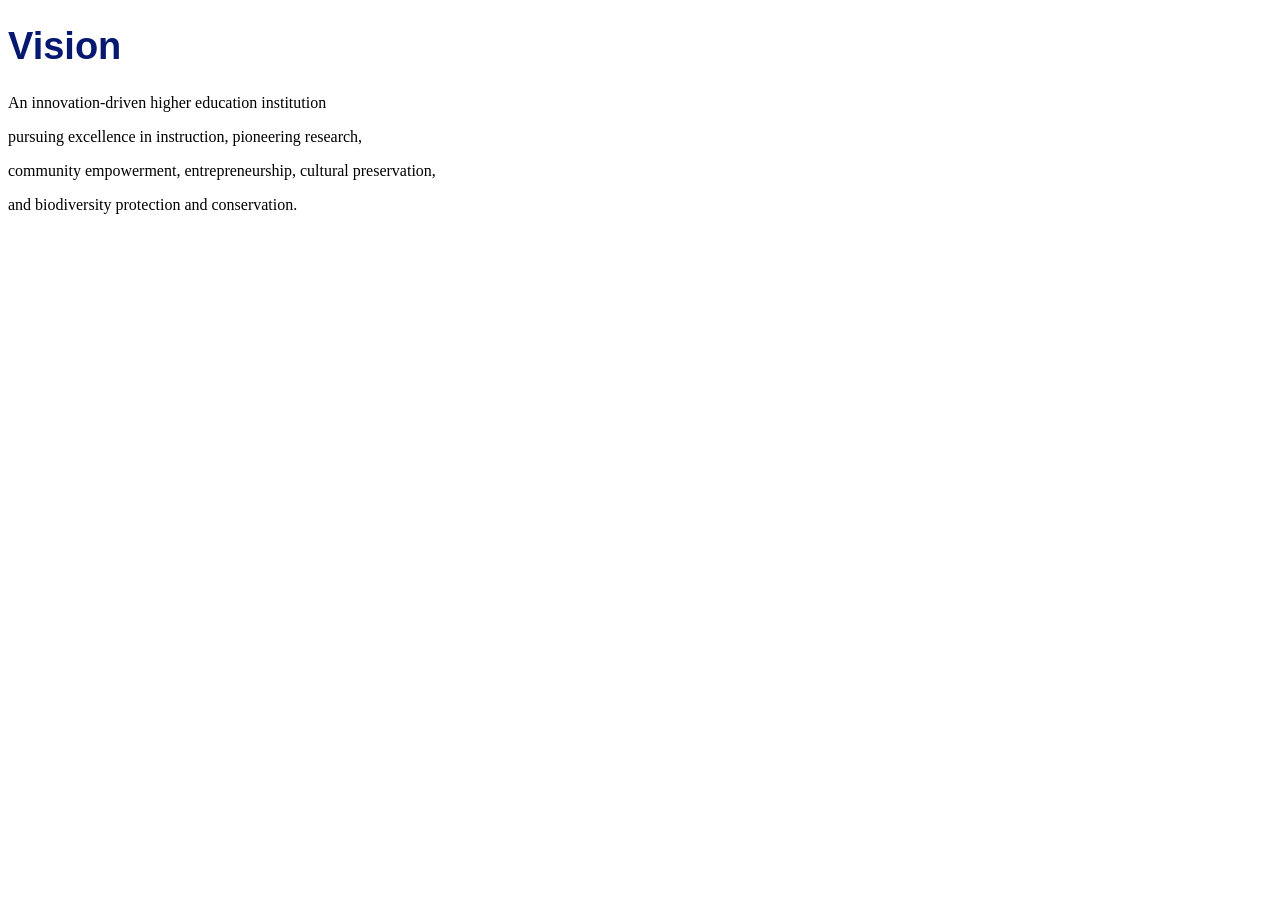
<file: ascvmgo.html>
<!DOCTYPE html>
<html>
<head>
	<meta charset="utf-8">
	<meta name="viewport" content="width=device-width, initial-scale=1">
	<title>vmgo</title>
</head>
<body>
	<h1 style=" font-family: Roboto, Sans-serif;
    font-size: 38px;
    font-weight: 600;
    color: #071870;">Vision</h1>
    <p>An innovation-driven higher education institution</p>  <p>pursuing excellence in instruction, pioneering research,</p>  <p>community empowerment, entrepreneurship, cultural preservation,</p> <p>and biodiversity protection and conservation.</p>
</body>
</html>
</file>
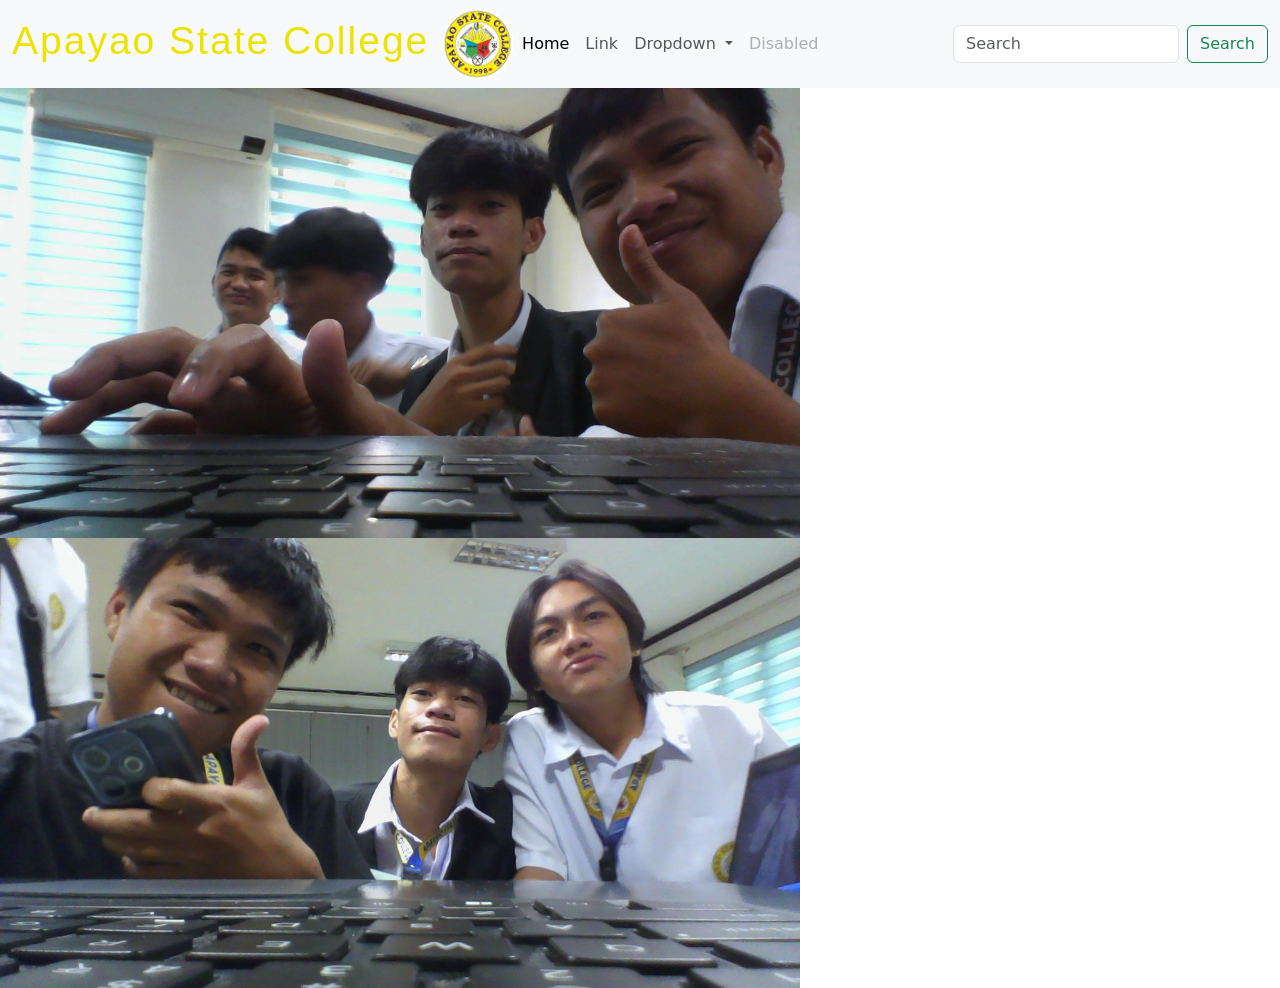
<file: college.html>
<!DOCTYPE html>
<html>
<head>
	<meta charset="utf-8">
	<meta name="viewport" content="width=device-width, initial-scale=1">
	<title>College School</title>
	<link href="https://cdn.jsdelivr.net/npm/bootstrap@5.3.8/dist/css/bootstrap.min.css" rel="stylesheet" integrity="sha384-sRIl4kxILFvY47J16cr9ZwB07vP4J8+LH7qKQnuqkuIAvNWLzeN8tE5YBujZqJLB" crossorigin="anonymous">
	<script src="https://cdn.jsdelivr.net/npm/bootstrap@5.3.8/dist/js/bootstrap.bundle.min.js" integrity="sha384-FKyoEForCGlyvwx9Hj09JcYn3nv7wiPVlz7YYwJrWVcXK/BmnVDxM+D2scQbITxI" crossorigin="anonymous"></script>
</head>
<body>
	<nav class="navbar navbar-expand-lg bg-body-tertiary">
  <div class="container-fluid">
    <a style="    font-family: Rufina, Sans-serif;
    font-size: 39px;
    font-weight: 400;
    letter-spacing: 2px;
    color: #ECE300;">Apayao State College <img src="asc.jpeg" style="height: 8vh;border-radius: 50%;"> </a>
    <button class="navbar-toggler" type="button" data-bs-toggle="collapse" data-bs-target="#navbarSupportedContent" aria-controls="navbarSupportedContent" aria-expanded="false" aria-label="Toggle navigation">
      <span class="navbar-toggler-icon"></span>
    </button>
    <div class="collapse navbar-collapse" id="navbarSupportedContent">
      <ul class="navbar-nav me-auto mb-2 mb-lg-0">
        <li class="nav-item">
          <a class="nav-link active" aria-current="page" href="#">Home</a>
        </li>
        <li class="nav-item">
          <a class="nav-link" href="#">Link</a>
        </li>
        <li class="nav-item dropdown">
          <a class="nav-link dropdown-toggle" href="#" role="button" data-bs-toggle="dropdown" aria-expanded="false">
            Dropdown
          </a>
          <ul class="dropdown-menu">
            <li><a class="dropdown-item" href="#">Action</a></li>
            <li><a class="dropdown-item" href="#">Another action</a></li>
            <li><hr class="dropdown-divider"></li>
            <li><a class="dropdown-item" href="#">Something else here</a></li>
          </ul>
        </li>
        <li class="nav-item">
          <a class="nav-link disabled" aria-disabled="true">Disabled</a>
        </li>
      </ul>
      <form class="d-flex" role="search">
        <input class="form-control me-2" type="search" placeholder="Search" aria-label="Search"/>
        <button class="btn btn-outline-success" type="submit">Search</button>
      </form>
    </div>
  </div>
</nav>
</body>
<img src="it1.jpg" style="height: 50vh;">
<img src="it2.jpg" style="height: 50vh;">
</html>
</file>
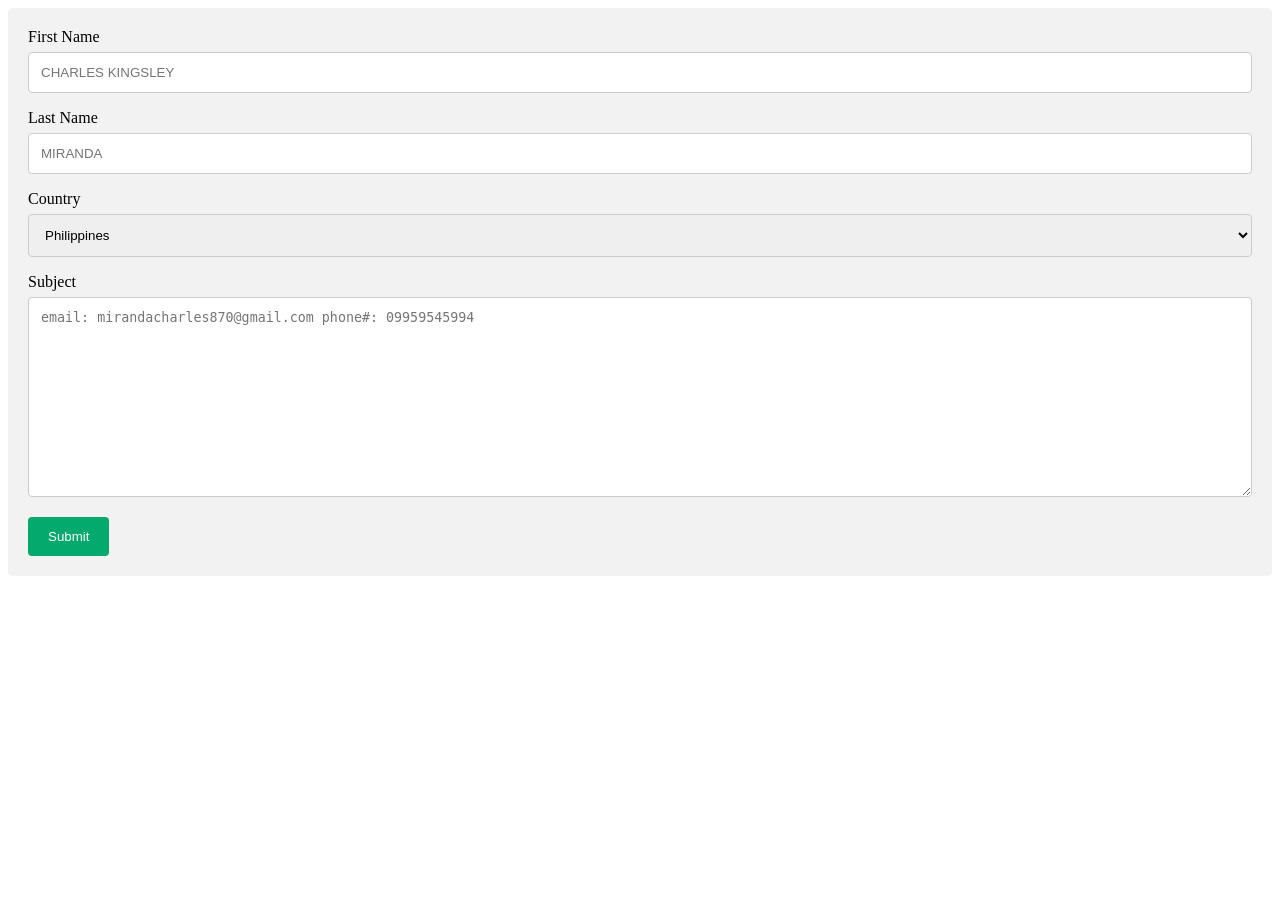
<file: contacts.html>
<!DOCTYPE html>
<html>
<head>
	<meta charset="utf-8">
	<meta name="viewport" content="width=device-width, initial-scale=1">
	<title>Contacts</title>
	<link rel="stylesheet" type="text/css" href="contact.css">
</head>
<body>
	<div class="container">
  <form action="action_page.php">

    <label for="fname">First Name</label>
    <input type="text" id="fname" name="firstname" placeholder="CHARLES KINGSLEY">

    <label for="lname">Last Name</label>
    <input type="text" id="lname" name="lastname" placeholder="MIRANDA">

    <label for="country">Country</label>
    <select id="country" name="country">
      <option value="usa">Philippines</option>
      <option value="australia">Australia</option>
      <option value="canada">Canada</option>
      <option value="usa">USA</option>
    </select>

    <label for="subject">Subject</label>
    <textarea id="subject" name="subject" placeholder="email: mirandacharles870@gmail.com phone#: 09959545994" style="height:200px"></textarea>

    <input type="submit" value="Submit">

  </form>
</div>
</body>
</html>
</file>
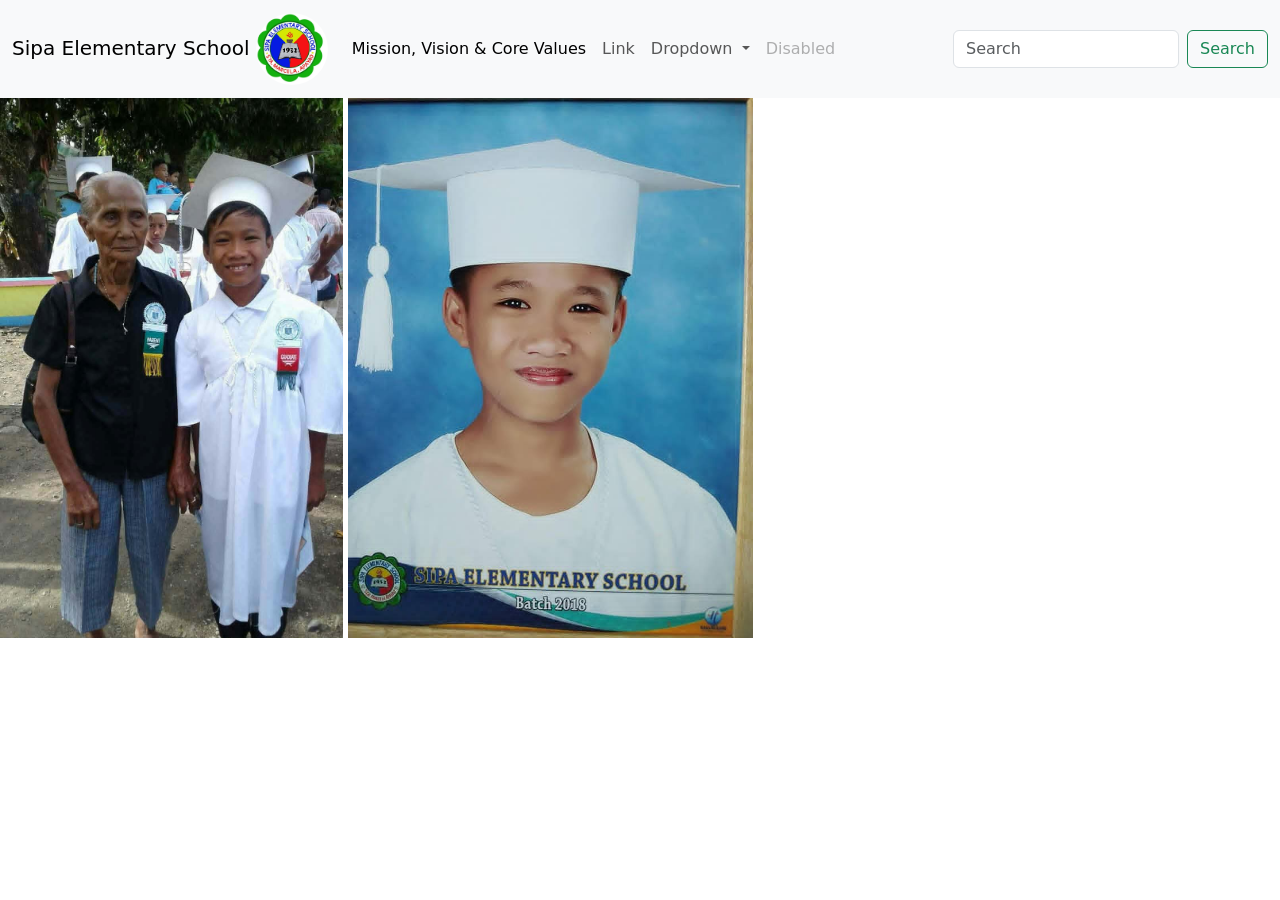
<file: elementary.html>
<!DOCTYPE html>
<html>
<head>
	<meta charset="utf-8">
	<meta name="viewport" content="width=device-width, initial-scale=1">
	<title>Elementary School</title>
	<link href="https://cdn.jsdelivr.net/npm/bootstrap@5.3.8/dist/css/bootstrap.min.css" rel="stylesheet" integrity="sha384-sRIl4kxILFvY47J16cr9ZwB07vP4J8+LH7qKQnuqkuIAvNWLzeN8tE5YBujZqJLB" crossorigin="anonymous">
	<script src="https://cdn.jsdelivr.net/npm/bootstrap@5.3.8/dist/js/bootstrap.bundle.min.js" integrity="sha384-FKyoEForCGlyvwx9Hj09JcYn3nv7wiPVlz7YYwJrWVcXK/BmnVDxM+D2scQbITxI" crossorigin="anonymous"></script>
</head>
  <style>
    .carousel-inner div {
    min-height: 80vh;
  }
      .carousel-inner div:nth-child(1){
      background-color: darkcyan;
    }
        .carousel-inner div:nth-child(2){
      background-color: darkgrey;
    }
        .carousel-inner div:nth-child(3){
      background-color: green;
    }
  </style>
<body>
	<nav class="navbar navbar-expand-lg bg-body-tertiary">
  <div class="container-fluid">
    <a class="navbar-brand" href="#">Sipa Elementary School <img src="ses.jpg" style="height: 8vh;border-radius: 50%;"></a>
    <button class="navbar-toggler" type="button" data-bs-toggle="collapse" data-bs-target="#navbarSupportedContent" aria-controls="navbarSupportedContent" aria-expanded="false" aria-label="Toggle navigation">
      <span class="navbar-toggler-icon"></span>
    </button>
    <div class="collapse navbar-collapse" id="navbarSupportedContent">
      <ul class="navbar-nav me-auto mb-2 mb-lg-0">
        <li class="nav-item">
          <a class="nav-link active" aria-current="page" href="mission_vision.html">Mission, Vision & Core Values</a>
        </li>
        <li class="nav-item">
          <a class="nav-link" href="#">Link</a>
        </li>
        <li class="nav-item dropdown">
          <a class="nav-link dropdown-toggle" href="#" role="button" data-bs-toggle="dropdown" aria-expanded="false">
            Dropdown
          </a>
          <ul class="dropdown-menu">
            <li><a class="dropdown-item" href="#">Action</a></li>
            <li><a class="dropdown-item" href="#">Another action</a></li>
            <li><hr class="dropdown-divider"></li>
            <li><a class="dropdown-item" href="#">Something else here</a></li>
          </ul>
        </li>
        <li class="nav-item">
          <a class="nav-link disabled" aria-disabled="true">Disabled</a>
        </li>
      </ul>
      <form class="d-flex" role="search">
        <input class="form-control me-2" type="search" placeholder="Search" aria-label="Search"/>
        <button class="btn btn-outline-success" type="submit">Search</button>
      </form>
      
  </div>
</nav>

</div>
    </div>
</body>
  <img src="elem.jpg" style="height: 60vh;">
  <img src="elem1.jpg" style="height: 60vh;">
</html>
</file>
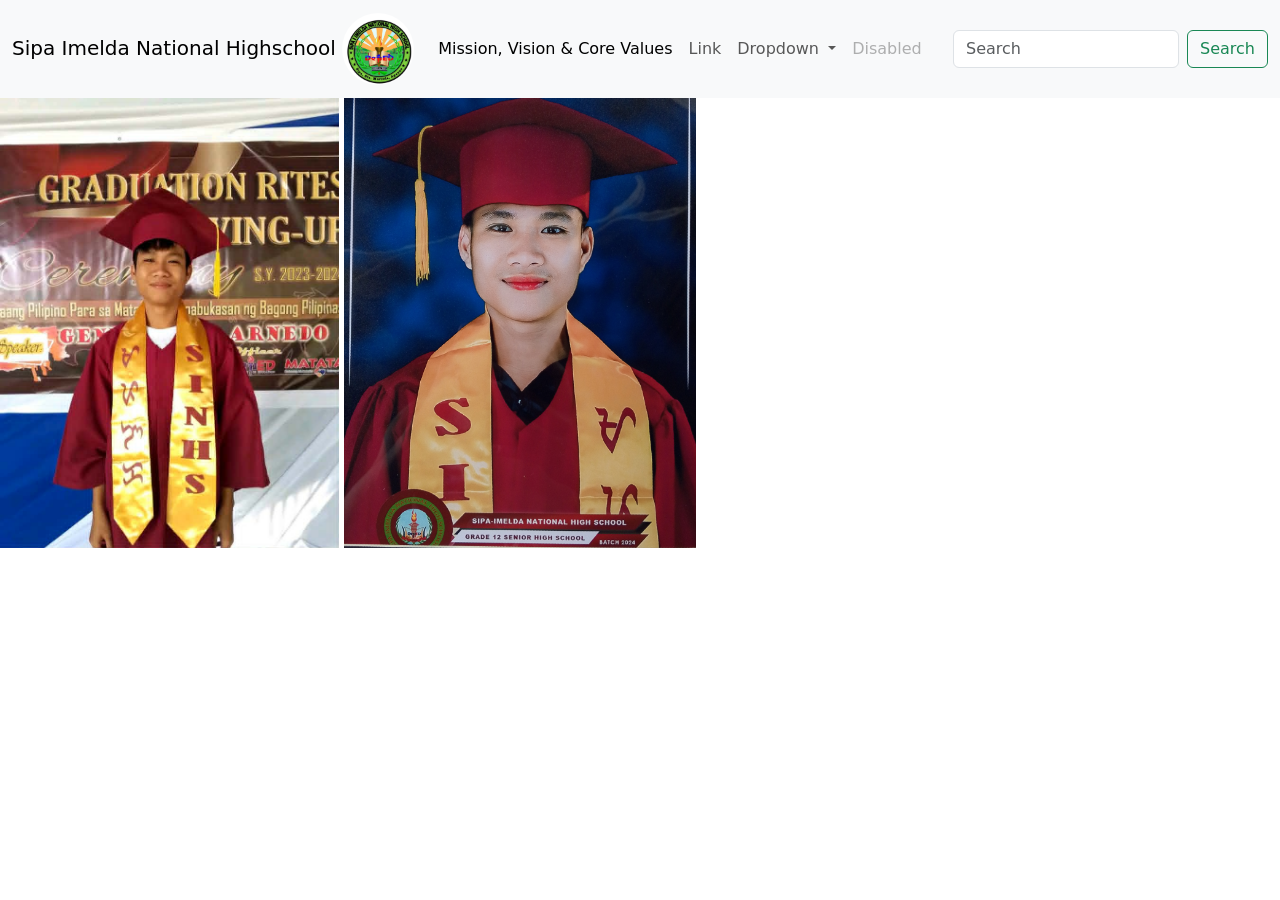
<file: highschool.html>
<!DOCTYPE html>
<html>
<head>
	<meta charset="utf-8">
	<meta name="viewport" content="width=device-width, initial-scale=1">
	<title>Senior Highschool</title>
	<link href="https://cdn.jsdelivr.net/npm/bootstrap@5.3.8/dist/css/bootstrap.min.css" rel="stylesheet" integrity="sha384-sRIl4kxILFvY47J16cr9ZwB07vP4J8+LH7qKQnuqkuIAvNWLzeN8tE5YBujZqJLB" crossorigin="anonymous">
	<script src="https://cdn.jsdelivr.net/npm/bootstrap@5.3.8/dist/js/bootstrap.bundle.min.js" integrity="sha384-FKyoEForCGlyvwx9Hj09JcYn3nv7wiPVlz7YYwJrWVcXK/BmnVDxM+D2scQbITxI" crossorigin="anonymous"></script>
</head>
<body>
	<nav class="navbar navbar-expand-lg bg-body-tertiary">
  <div class="container-fluid">
    <a class="navbar-brand" href="#">Sipa Imelda National Highschool <img src="sinhs.jpg" style="height: 8vh;border-radius: 50%;"> </a>
    <button class="navbar-toggler" type="button" data-bs-toggle="collapse" data-bs-target="#navbarSupportedContent" aria-controls="navbarSupportedContent" aria-expanded="false" aria-label="Toggle navigation">
      <span class="navbar-toggler-icon"></span>
    </button>
    <div class="collapse navbar-collapse" id="navbarSupportedContent">
      <ul class="navbar-nav me-auto mb-2 mb-lg-0">
        <li class="nav-item">
          <a class="nav-link active" aria-current="page" href="mission_vision.html">Mission, Vision & Core Values</a>
        </li>
        <li class="nav-item">
          <a class="nav-link" href="#">Link</a>
        </li>
        <li class="nav-item dropdown">
          <a class="nav-link dropdown-toggle" href="#" role="button" data-bs-toggle="dropdown" aria-expanded="false">
            Dropdown
          </a>
          <ul class="dropdown-menu">
            <li><a class="dropdown-item" href="#">Action</a></li>
            <li><a class="dropdown-item" href="#">Another action</a></li>
            <li><hr class="dropdown-divider"></li>
            <li><a class="dropdown-item" href="#">Something else here</a></li>
          </ul>
        </li>
        <li class="nav-item">
          <a class="nav-link disabled" aria-disabled="true">Disabled</a>
        </li>
      </ul>
      <form class="d-flex" role="search">
        <input class="form-control me-2" type="search" placeholder="Search" aria-label="Search"/>
        <button class="btn btn-outline-success" type="submit">Search</button>
      </form>
    </div>
  </div>
</nav>
</body>
  <img src="hs1.jpg" style="height: 50vh;">
  <img src="charles.jpg" style="height: 50vh;">
</html>
</file>
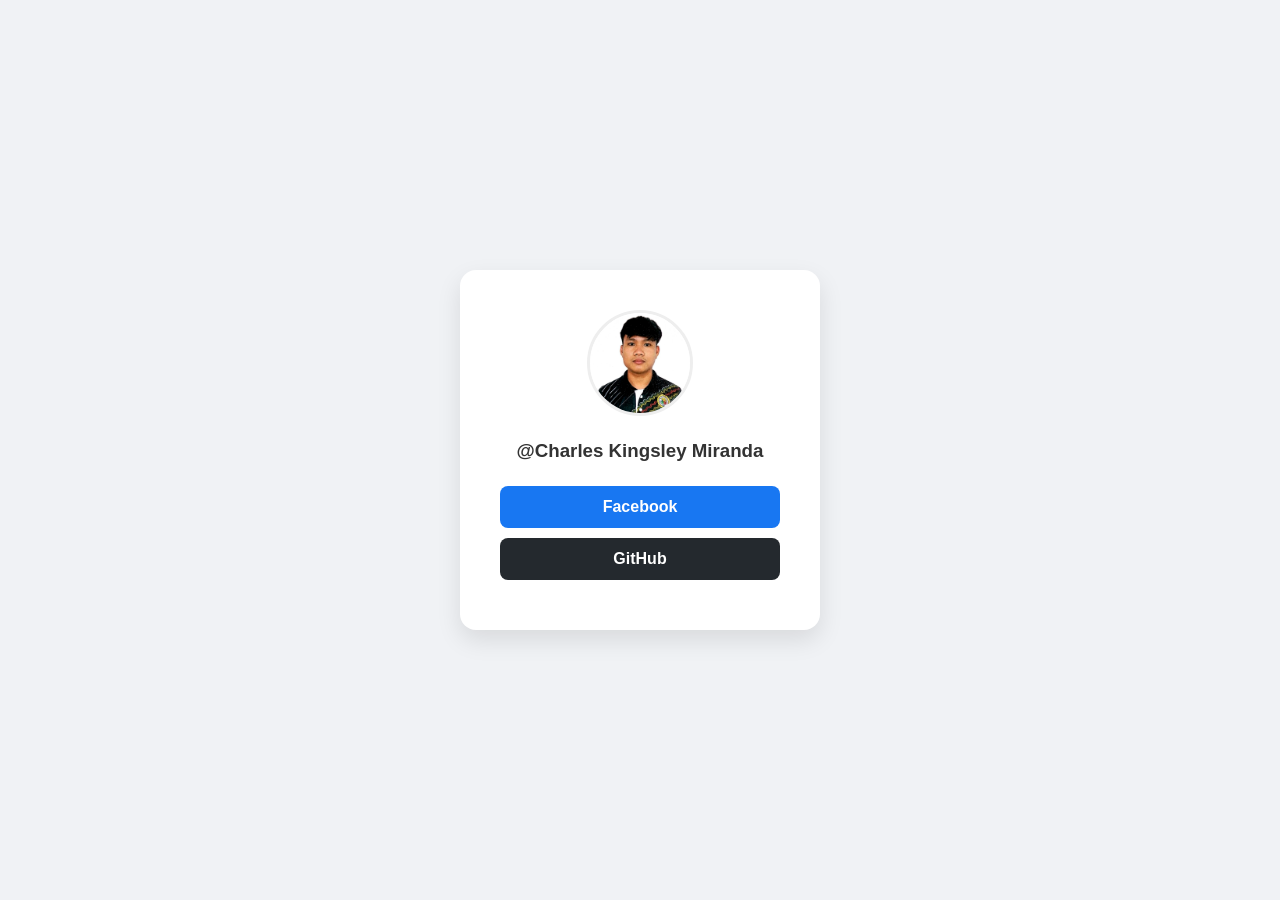
<file: profile.html>
<!DOCTYPE html>
<html lang="en">
<head>
    <meta charset="UTF-8">
    <meta name="viewport" content="width=device-width, initial-scale=1.0">
    <title>Profiles</title>
    <style>
        body {
            font-family: 'Segoe UI', Tahoma, Geneva, Verdana, sans-serif;
            display: flex;
            justify-content: center;
            align-items: center;
            height: 100vh;
            background-color: #f0f2f5;
            margin: 0;
        }
        .container {
            text-align: center;
            background: white;
            padding: 2.5rem;
            border-radius: 16px;
            box-shadow: 0 10px 25px rgba(0,0,0,0.1);
            width: 280px;
        }
        /* Profile Picture Box */
        .profile-pic {
            width: 100px;
            height: 100px;
            background-color: #ddd;
            border-radius: 50%;
            margin: 0 auto 1.5rem auto;
            overflow: hidden;
            border: 3px solid #eee;
        }
        .profile-pic img {
            width: 100%;
            height: 100%;
            object-fit: cover;
        }
        .link-card {
            display: block;
            text-decoration: none;
            color: white;
            padding: 12px;
            margin: 10px 0;
            border-radius: 8px;
            font-weight: 600;
            transition: transform 0.2s, box-shadow 0.2s;
        }
        .link-card:hover {
            transform: translateY(-2px);
            box-shadow: 0 4px 12px rgba(0,0,0,0.15);
        }
        .facebook { background-color: #1877F2; }
        .github { background-color: #24292e; }
    </style>
</head>
<body>

<div class="container">
    <div class="profile-pic">
        <img src="it.jpg" alt="Profile Picture">
    </div>

    <h3 style="margin-bottom: 1.5rem; color: #333;">@Charles Kingsley Miranda</h3>
    
    <a href="https://web.facebook.com/charles.miranda.6969" class="link-card facebook" target="_blank">Facebook</a>
    <a href="https://github.com/Itscharles12" class="link-card github" target="_blank">GitHub</a>
</div>

</body>
</html>
</file>
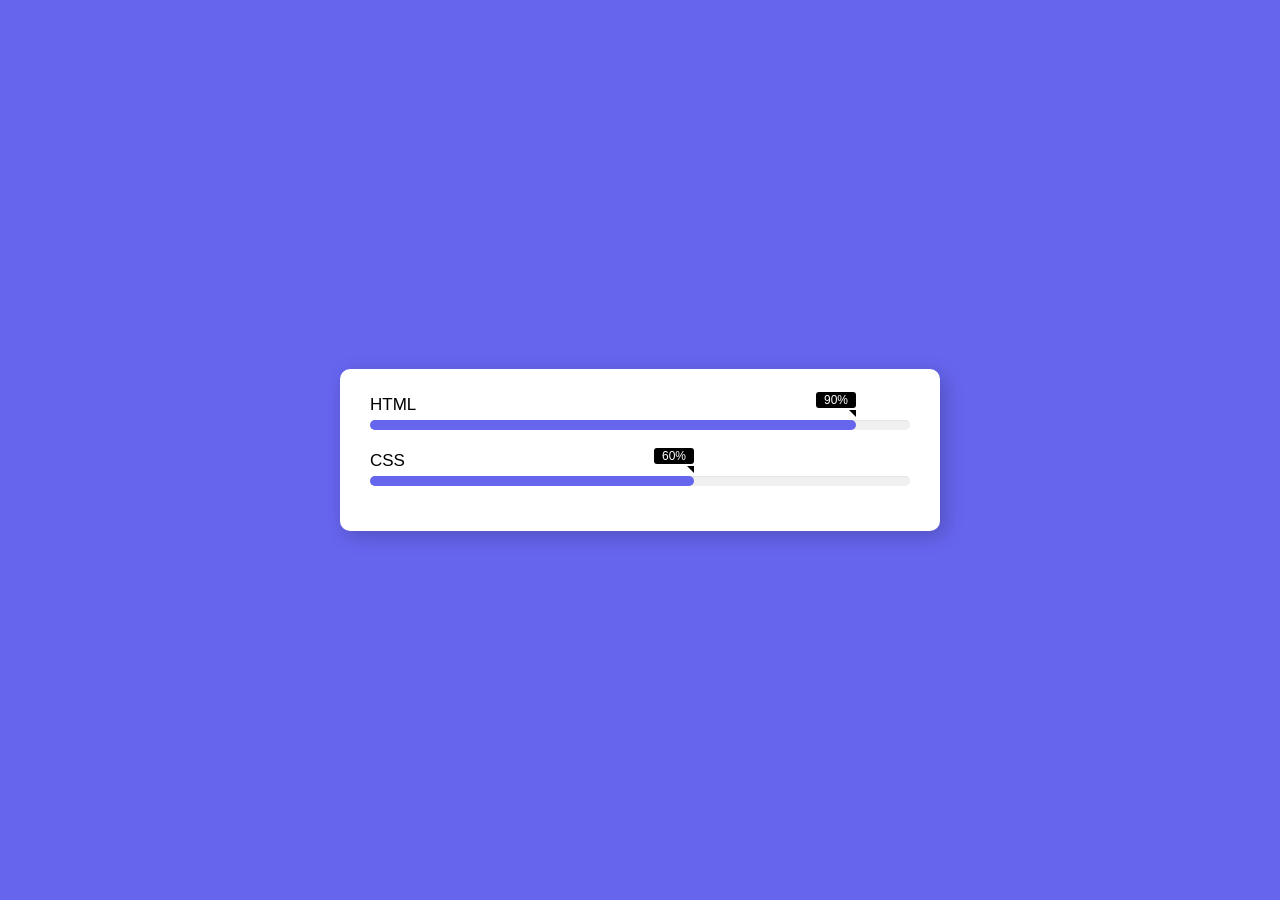
<file: skills.html>
<!DOCTYPE html>
<!-- Created By CodingNepal -->
<html lang="en">
<head>
    <meta charset="UTF-8">
    <title>Animated Skills</title>
    <link rel="stylesheet" href="style.css">
</head>
<body>
  <div class="skill-bars">
    <div class="bar">
      <div class="info">
        <span>HTML</span>
      </div>
      <div class="progress-line html">
        <span></span>
      </div>
    </div>
    <div class="bar">
      <div class="info">
        <span>CSS</span>
      </div>
      <div class="progress-line css">
        <span></span>
      </div>
    </div>

  </div>
</body>
</html>
</file>
<file: contact.css>
/* Style inputs with type="text", select elements and textareas */
input[type=text], select, textarea {
  width: 100%; /* Full width */
  padding: 12px; /* Some padding */ 
  border: 1px solid #ccc; /* Gray border */
  border-radius: 4px; /* Rounded borders */
  box-sizing: border-box; /* Make sure that padding and width stays in place */
  margin-top: 6px; /* Add a top margin */
  margin-bottom: 16px; /* Bottom margin */
  resize: vertical /* Allow the user to vertically resize the textarea (not horizontally) */
}

/* Style the submit button with a specific background color etc */
input[type=submit] {
  background-color: #04AA6D;
  color: white;
  padding: 12px 20px;
  border: none;
  border-radius: 4px;
  cursor: pointer;
}

/* When moving the mouse over the submit button, add a darker green color */
input[type=submit]:hover {
  background-color: #45a049;
}

/* Add a background color and some padding around the form */
.container {
  border-radius: 5px;
  background-color: #f2f2f2;
  padding: 20px;
}
</file>
<file: style.css>
.main-nav {
	list-style: none;
	display: flex;
	margin: 0;
	padding: 0px;
	height: 10vh;
	align-items: center;
	border: 2px solid;
	font-size: 25px;
	background-color: rgba(150, 90, 20, 0.5);
	position: fixed;
	width: 100vw;
	text-align: center;
}
.main-nav a, .sub-menu a {
	text-decoration: none;
	color: teal;
	z-index: 1000;
}
.main-nav li {
	margin-right: 3%;
	margin-left: 3%;
	transition: background-color 0.5s;
	padding: 10px;
}
.main-nav li:hover {
	font-size: 30px;
	background-color: wheat;
	border: 2px solid;
	border-radius: 10vh;

}
ul li:first-child {
	margin-left: 5;
	margin-right: auto;
}
img {
	border-radius: 50%;
	height: 50px;
}
header {
	background-image:url('bg2.jpg') ; background-repeat: no-repeat; background-size: cover; margin: 0;
	margin: 0;
	padding: 0;
	position: fixed;
	width: 100vw;
	height: 10vh;
	top: 0;
	z-index: 1000;
}
html {
	scroll-behavior: smooth;
}
thead {
	font-size: 20px;
	text-align: center;
}

.calendar {
	text-align: center;
	margin: auto;
	height: 50vh;
	width: 60vh;
	font-size: 30px;
}
.birthday {
	margin: auto;
	border: 3px solid red;
	padding: 2px 3px;
	background-color: green;
}
.carousel-item {
	display: flex;
	flex-direction: column;
	justify-content: center;
	align-items: center;
	height: 50vh;
	text-align: center;
}
.carousel-item img {
	width: 40vh;
	margin-top: 150px;
}
.me {
	width: 60vh;
	height: 60vh;
}
body { font-size: 18px; }


@media screen and (max-width: 768px) {
  body { font-size: 16px; }
}
@import url('https://fonts.googleapis.com/css2?family=Poppins:wght@200;300;400;500;600;700&display=swap');
*{
  margin: 0;
  padding: 0;
  box-sizing: border-box;
  font-family: 'Poppins', sans-serif;
}
html,body{
  display: grid;
  height: 100%;
  place-items: center;
  background: #6665ee;
}
::selection{
  color: #fff;
  background: #6665ee;
}
.skill-bars{
  padding: 25px 30px;
  width: 600px;
  background: #fff;
  box-shadow: 5px 5px 20px rgba(0,0,0,0.2);
  border-radius: 10px;
}
.skill-bars .bar{
  margin: 20px 0;
}
.skill-bars .bar:first-child{
  margin-top: 0px;
}
.skill-bars .bar .info{
  margin-bottom: 5px;
}
.skill-bars .bar .info span{
  font-weight: 500;
  font-size: 17px;
  opacity: 0;
  animation: showText 0.5s 1s linear forwards;
}
@keyframes showText {
  100%{
    opacity: 1;
  }
}
.skill-bars .bar .progress-line{
  height: 10px;
  width: 100%;
  background: #f0f0f0;
  position: relative;
  transform: scaleX(0);
  transform-origin: left;
  border-radius: 10px;
  box-shadow: inset 0 1px 1px rgba(0,0,0,0.05),
              0 1px rgba(255,255,255,0.8);
  animation: animate 1s cubic-bezier(1,0,0.5,1) forwards;
}
@keyframes animate {
  100%{
    transform: scaleX(1);
  }
}
.bar .progress-line span{
  height: 100%;
  position: absolute;
  border-radius: 10px;
  transform: scaleX(0);
  transform-origin: left;
  background: #6665ee;
  animation: animate 1s 1s cubic-bezier(1,0,0.5,1) forwards;
}
.bar .progress-line.html span{
  width: 90%;
}
.bar .progress-line.css span{
  width: 60%;
}
.bar .progress-line.jquery span{
  width: 85%;
}
.bar .progress-line.python span{
  width: 50%;
}
.bar .progress-line.mysql span{
  width: 75%;
}
.progress-line span::before{
  position: absolute;
  content: "";
  top: -10px;
  right: 0;
  height: 0;
  width: 0;
  border: 7px solid transparent;
  border-bottom-width: 0px;
  border-right-width: 0px;
  border-top-color: #000;
  opacity: 0;
  animation: showText2 0.5s 1.5s linear forwards;
}
.progress-line span::after{
  position: absolute;
  top: -28px;
  right: 0;
  font-weight: 500;
  background: #000;
  color: #fff;
  padding: 1px 8px;
  font-size: 12px;
  border-radius: 3px;
  opacity: 0;
  animation: showText2 0.5s 1.5s linear forwards;
}
@keyframes showText2 {
  100%{
    opacity: 1;
  }
}
.progress-line.html span::after{
  content: "90%";
}
.progress-line.css span::after{
  content: "60%";
}
.progress-line.jquery span::after{
  content: "85%";
}
.progress-line.python span::after{
  content: "50%";
}
.progress-line.mysql span::after{
  content: "75%";
}
</file>
